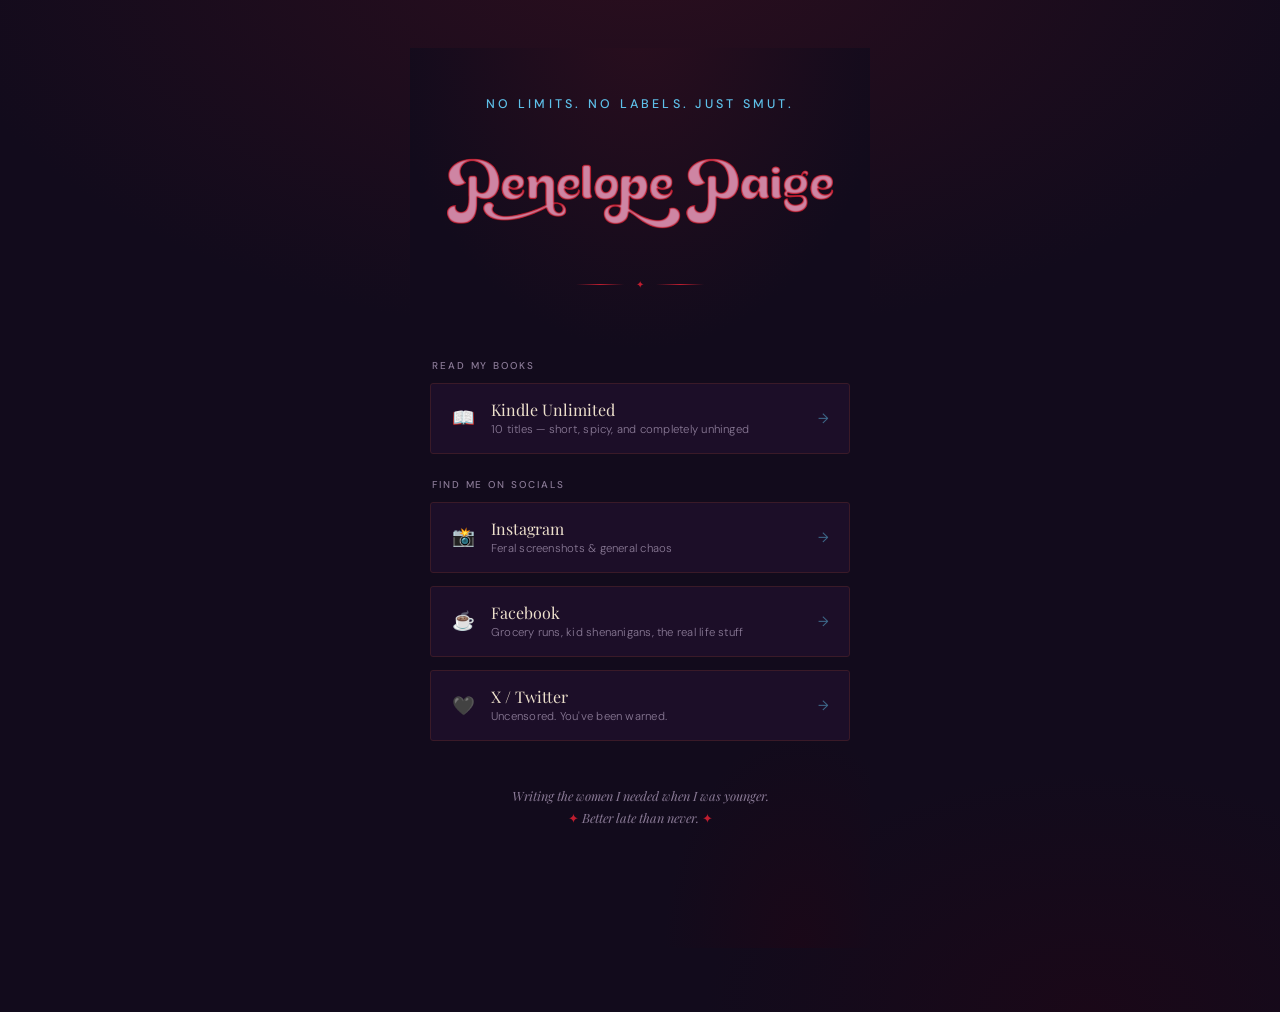
<file: index.html>
<!DOCTYPE html>
<html lang="en">
<head>
  <meta charset="UTF-8" />
  <meta name="viewport" content="width=device-width, initial-scale=1.0" />
  <title>Penelope Paige</title>
  <link rel="preconnect" href="https://fonts.googleapis.com" />
  <link rel="preconnect" href="https://fonts.gstatic.com" crossorigin />
  <link href="https://fonts.googleapis.com/css2?family=DM+Sans:wght@300;400;500&family=Playfair+Display:ital,wght@0,400;1,400&display=swap" rel="stylesheet" />
  <style>
    *, *::before, *::after { box-sizing: border-box; margin: 0; padding: 0; }

    :root {
      --bg:         #120B1C;
      --surface:    #1C1029;
      --border:     #3A1A28;
      --red:        #BF1D2F;
      --red-dark:   #8C1522;
      --blue:       #5EC0E9;
      --blue-dim:   #3A8BAD;
      --cream:      #EDE0CC;
      --muted:      #8A7A96;
      --btn-bg:     #1C0E28;
      --btn-hover:  #261239;
    }

    html, body {
      min-height: 100vh;
      background-color: var(--bg);
      background-image:
        radial-gradient(ellipse 80% 55% at 50% -5%, #2A0E1E 0%, transparent 70%),
        radial-gradient(ellipse 50% 40% at 85% 100%, #1A0818 0%, transparent 60%);
      font-family: 'DM Sans', sans-serif;
      color: var(--cream);
      display: flex;
      flex-direction: column;
      align-items: center;
      padding: 3rem 1.25rem 4rem;
    }

    /* ── Header ── */
    .header {
      text-align: center;
      margin-bottom: 2.75rem;
    }

    .tagline {
      font-family: 'DM Sans', sans-serif;
      font-size: clamp(0.65rem, 2.2vw, 0.78rem);
      font-weight: 500;
      letter-spacing: 0.26em;
      text-transform: uppercase;
      color: var(--blue);
      margin-bottom: 1.5rem;
    }

    .logo-wrap {
      width: min(420px, 90vw);
      margin: 0 auto 1.4rem;
    }

    .logo-wrap img {
      width: 100%;
      height: auto;
      display: block;
    }

    .divider {
      display: flex;
      align-items: center;
      gap: 0.75rem;
      justify-content: center;
    }

    .divider-line {
      height: 1px;
      width: 48px;
      background: linear-gradient(90deg, transparent, var(--red), transparent);
    }

    .divider-mark {
      color: var(--red);
      font-size: 0.6rem;
    }

    /* ── Section label ── */
    .section-label {
      width: 100%;
      max-width: 420px;
      font-size: 0.62rem;
      font-weight: 500;
      letter-spacing: 0.2em;
      text-transform: uppercase;
      color: var(--muted);
      margin-bottom: 0.65rem;
      margin-top: 1.5rem;
      padding-left: 0.1rem;
    }

    /* ── Links ── */
    .links {
      width: 100%;
      max-width: 420px;
      display: flex;
      flex-direction: column;
      gap: 0.8rem;
    }

    .link-card {
      display: flex;
      align-items: center;
      gap: 1rem;
      background: var(--btn-bg);
      border: 1px solid var(--border);
      border-radius: 3px;
      padding: 1rem 1.25rem;
      text-decoration: none;
      color: var(--cream);
      transition: background 0.2s ease, border-color 0.2s ease, transform 0.15s ease;
      position: relative;
      overflow: hidden;
    }

    .link-card::before {
      content: '';
      position: absolute;
      inset: 0;
      background: linear-gradient(105deg, transparent 40%, rgba(191,29,47,0.07) 100%);
      opacity: 0;
      transition: opacity 0.2s ease;
    }

    .link-card:hover {
      background: var(--btn-hover);
      border-color: var(--red);
      transform: translateY(-1px);
    }

    .link-card:hover::before {
      opacity: 1;
    }

    .link-icon {
      font-size: 1.15rem;
      flex-shrink: 0;
      width: 1.5rem;
      text-align: center;
    }

    .link-text {
      flex: 1;
    }

    .link-label {
      font-family: 'Playfair Display', serif;
      font-size: 1rem;
      font-weight: 400;
      color: var(--cream);
      display: block;
      line-height: 1.2;
    }

    .link-sub {
      font-size: 0.71rem;
      font-weight: 300;
      color: var(--muted);
      margin-top: 0.2rem;
      display: block;
      letter-spacing: 0.02em;
    }

    .link-arrow {
      color: var(--blue);
      font-size: 0.85rem;
      opacity: 0.5;
      transition: opacity 0.2s, transform 0.2s;
      flex-shrink: 0;
    }

    .link-card:hover .link-arrow {
      opacity: 1;
      transform: translateX(3px);
    }

    /* ── Socials ── */
    .socials-row {
      display: flex;
      gap: 1.25rem;
      justify-content: center;
      flex-wrap: wrap;
      width: 100%;
      max-width: 420px;
      margin-top: 0.65rem;
    }

    /* ── Footer ── */
    .footer {
      margin-top: 2.75rem;
      text-align: center;
    }

    .footer-quote {
      font-family: 'Playfair Display', serif;
      font-style: italic;
      font-size: 0.8rem;
      color: var(--muted);
      max-width: 300px;
      line-height: 1.7;
    }

    .footer-mark {
      color: var(--red);
      font-style: normal;
    }

    @media (prefers-reduced-motion: reduce) {
      .link-card, .link-arrow { transition: none; }
    }
  </style>
</head>
<body>

  <header class="header">
    <p class="tagline">No limits. No labels. Just smut.</p>
    <div class="logo-wrap">
      <img src="pen_signature_tx.svg" alt="Penelope Paige" />
    </div>
    <div class="divider">
      <span class="divider-line"></span>
      <span class="divider-mark">✦</span>
      <span class="divider-line"></span>
    </div>
  </header>

  <p class="section-label">Read my books</p>
  <nav class="links">
    <a href="https://www.amazon.com/author/penelopepaige" class="link-card" target="_blank" rel="noopener">
      <span class="link-icon">📖</span>
      <span class="link-text">
        <span class="link-label">Kindle Unlimited</span>
        <span class="link-sub">10 titles — short, spicy, and completely unhinged</span>
      </span>
      <span class="link-arrow">→</span>
    </a>
  </nav>

  <p class="section-label">Find me on socials</p>
  <nav class="links">
    <a href="https://instagram.com/penpaigebooks" class="link-card" target="_blank" rel="noopener">
      <span class="link-icon">📸</span>
      <span class="link-text">
        <span class="link-label">Instagram</span>
        <span class="link-sub">Feral screenshots &amp; general chaos</span>
      </span>
      <span class="link-arrow">→</span>
    </a>

    <a href="https://www.facebook.com/penelopepaigebooks" class="link-card" target="_blank" rel="noopener">
      <span class="link-icon">☕</span>
      <span class="link-text">
        <span class="link-label">Facebook</span>
        <span class="link-sub">Grocery runs, kid shenanigans, the real life stuff</span>
      </span>
      <span class="link-arrow">→</span>
    </a>

    <a href="https://x.com/penpaigebooks" class="link-card" target="_blank" rel="noopener">
      <span class="link-icon">🖤</span>
      <span class="link-text">
        <span class="link-label">X / Twitter</span>
        <span class="link-sub">Uncensored. You've been warned.</span>
      </span>
      <span class="link-arrow">→</span>
    </a>
  </nav>

  <footer class="footer">
    <p class="footer-quote">
      Writing the women I needed when I was younger.<br />
      <span class="footer-mark">✦</span> Better late than never. <span class="footer-mark">✦</span>
    </p>
  </footer>

</body>
</html>
</file>
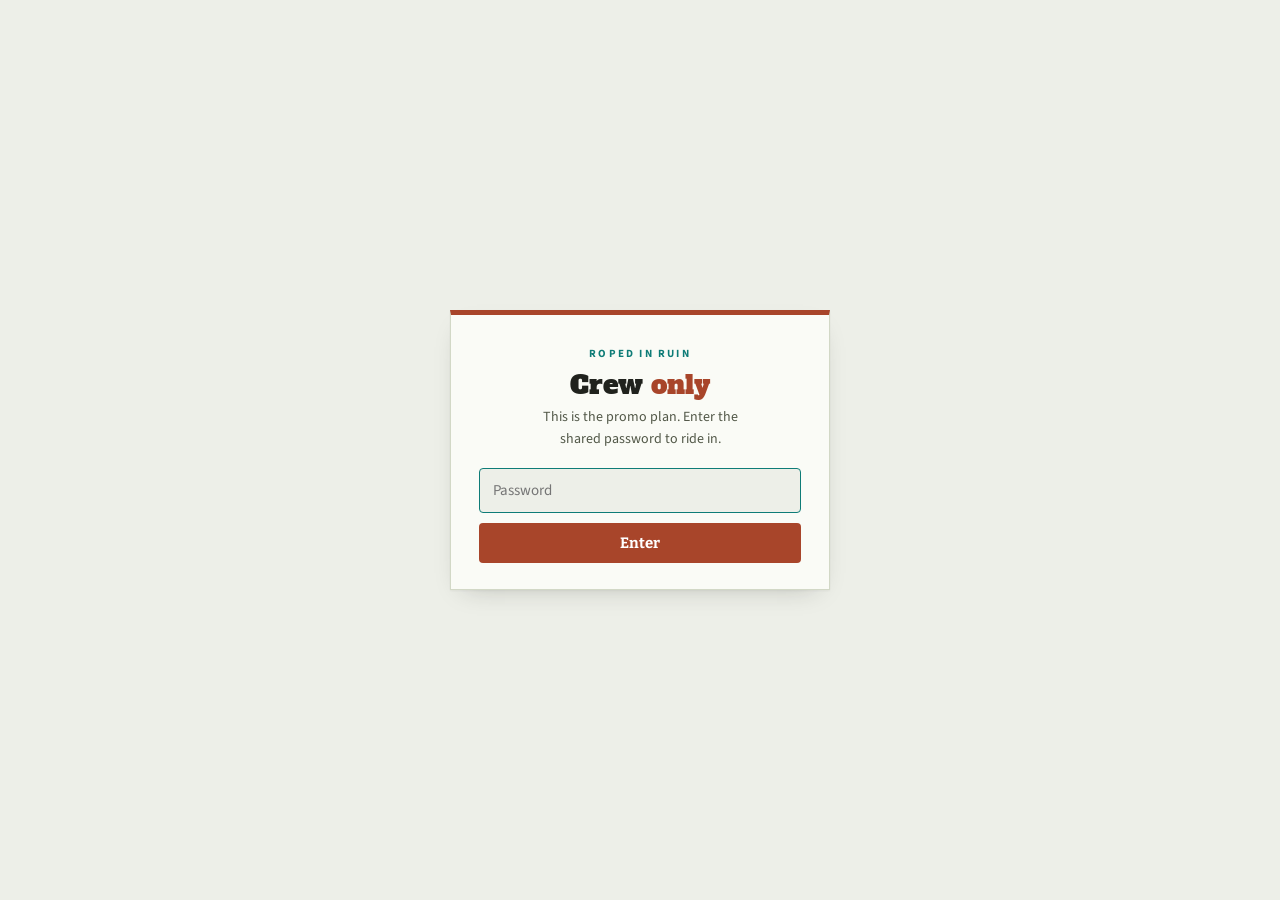
<file: public/roped-in-ruin/promo-plan/index.html>
<!DOCTYPE html>
<html lang="en">
<head>
<meta charset="utf-8">
<meta name="viewport" content="width=device-width, initial-scale=1">
<meta name="robots" content="noindex, nofollow">
<title>Roped in Ruin — Promo Plan</title>
<link rel="preconnect" href="https://fonts.googleapis.com">
<link rel="preconnect" href="https://fonts.gstatic.com" crossorigin>
<link rel="stylesheet" href="https://fonts.googleapis.com/css2?family=Alfa+Slab+One&family=Bitter:ital,wght@0,400;0,600;0,700;1,400&family=Source+Sans+3:ital,wght@0,400;0,600;0,700;1,400&display=swap">
<style>
:root{
  --ground:#EDEFE8; --surface:#FAFBF6; --surface-2:#E3E7DA;
  --ink:#20221D; --ink-2:#525848; --ink-3:#83897A;
  --rule:#D2D8C6; --rule-strong:#B4BCA5;
  --turq:#0E7C77; --turq-soft:#DBECEA;
  --rust:#A8452A; --rust-soft:#F6E4DE;
  --brass:#87681F; --brass-soft:#F2E9D4;
  --shadow:0 1px 2px rgba(32,34,29,.05), 0 10px 26px -14px rgba(32,34,29,.28);
}
@media (prefers-color-scheme: dark){
  :root:not([data-theme="light"]){
    --ground:#15170F; --surface:#1E211A; --surface-2:#282C22;
    --ink:#EEF1E6; --ink-2:#B7BEA9; --ink-3:#848B77;
    --rule:#343930; --rule-strong:#4A5142;
    --turq:#4CC5BA; --turq-soft:#13302E;
    --rust:#DE8862; --rust-soft:#33201A;
    --brass:#CCA657; --brass-soft:#2E2716;
    --shadow:0 1px 2px rgba(0,0,0,.4), 0 10px 26px -14px rgba(0,0,0,.75);
  }
}
*{box-sizing:border-box}
body{margin:0;background:var(--ground);color:var(--ink);font-family:"Source Sans 3","Helvetica Neue",Helvetica,Arial,sans-serif;font-size:15.5px;line-height:1.55;-webkit-font-smoothing:antialiased}
h1,h2,h3,h4{font-family:"Bitter",Georgia,"Times New Roman",serif;text-wrap:balance;margin:0}
.num{font-variant-numeric:tabular-nums}
.wrap{max-width:1100px;margin:0 auto;padding:0 24px 96px}

/* masthead */
.mast{background:var(--surface);border-bottom:1px solid var(--rule)}
.mast-in{max-width:1100px;margin:0 auto;padding:38px 24px 30px}
.eyebrow{font-size:11px;letter-spacing:.2em;text-transform:uppercase;color:var(--turq);font-weight:700}
.mast h1{font-family:"Alfa Slab One",Georgia,serif;font-weight:400;font-size:clamp(32px,5.6vw,58px);line-height:.98;letter-spacing:-.015em;margin:14px 0 0}
.mast h1 span{color:var(--rust)}
.standfirst{margin-top:16px;max-width:68ch;color:var(--ink-2);font-size:16px}
.facts{display:flex;flex-wrap:wrap;gap:0;margin-top:26px;border:1px solid var(--rule);background:var(--rule)}
.fact{flex:1 1 140px;background:var(--surface);padding:14px 18px}
.fact .k{font-size:10.5px;letter-spacing:.16em;text-transform:uppercase;color:var(--ink-3);font-weight:700}
.fact .v{font-family:"Bitter",serif;font-size:19px;font-weight:600;margin-top:1px}
.jump{display:flex;flex-wrap:wrap;gap:8px;margin-top:20px}
.jump a{font-size:12px;font-weight:700;padding:7px 13px;border-radius:999px;background:var(--surface-2);color:var(--ink-2);text-decoration:none}
.jump a:hover{background:var(--turq-soft);color:var(--turq)}

/* section head */
.sec{display:flex;align-items:baseline;gap:12px;margin:56px 0 6px;scroll-margin-top:20px}
.sec h2{font-family:"Source Sans 3",sans-serif;font-size:12.5px;letter-spacing:.2em;text-transform:uppercase;font-weight:700;color:var(--ink-3)}
.sec .ln{flex:1;height:1px;background:var(--rule)}
.lede{color:var(--ink-2);font-size:14.5px;max-width:74ch;margin:10px 0 0}

/* overview timeline */
.tl-scroll{overflow-x:auto;margin-top:20px;border:1px solid var(--rule);background:var(--surface);box-shadow:var(--shadow)}
.tl{min-width:860px;padding:18px 22px 22px}
.tl-months{display:grid;grid-template-columns:repeat(8,1fr);border-bottom:1px solid var(--rule);margin-bottom:6px}
.tl-months div{font-size:10.5px;letter-spacing:.12em;text-transform:uppercase;font-weight:700;color:var(--ink-3);padding:0 0 7px 7px;border-left:1px solid var(--rule)}
.tl-months div:first-child{border-left:none;padding-left:0}
.tl-body{position:relative}
.tl-row{position:relative;height:44px;border-bottom:1px dotted var(--rule)}
.tl-row:last-child{border-bottom:none}
.tl-label{position:absolute;left:0;top:2px;font-size:12px;font-weight:700;z-index:3;color:var(--ink);background:var(--surface);padding-right:8px}
.tl-label em{font-style:normal;color:var(--ink-3);font-weight:400}
.bar{position:absolute;top:23px;height:7px;border-radius:4px}
.bar.tease{background:var(--brass-soft);border:1px solid var(--brass)}
.bar.book{background:var(--turq-soft);border:1px solid var(--turq)}
.mk{position:absolute;top:18px;transform:translateX(-50%);z-index:2}
.mk i{display:block;width:14px;height:14px;border-radius:50%;background:var(--surface);border:2px solid var(--rule-strong);font-style:normal}
.mk.r i{border-color:var(--rust);background:var(--rust);width:16px;height:16px;margin:-1px}
.mk b{position:absolute;top:17px;left:50%;transform:translateX(-50%);font-size:9.5px;font-weight:700;letter-spacing:.04em;white-space:nowrap;color:var(--ink-2)}
.mk.r b{color:var(--rust)}
.today{position:absolute;top:0;bottom:0;width:2px;background:var(--rule-strong);z-index:0}
.today::after{content:"TODAY";position:absolute;bottom:-4px;left:6px;font-size:9px;font-weight:700;letter-spacing:.12em;color:var(--ink-3);white-space:nowrap}
.key{display:flex;flex-wrap:wrap;gap:16px;margin-top:14px;padding-top:13px;border-top:1px solid var(--rule);font-size:12px;color:var(--ink-2)}
.key span{display:inline-flex;align-items:center;gap:6px}
.key i{width:11px;height:11px;border-radius:3px;display:block;font-style:normal;border:1px solid}
.key .kt i{border-color:var(--brass);background:var(--brass-soft)}
.key .kb i{border-color:var(--turq);background:var(--turq-soft)}
.key .kr i{border-radius:50%;border-color:var(--rust);background:var(--rust)}

/* phase blocks */
.phase{margin-top:18px;background:var(--surface);border:1px solid var(--rule);box-shadow:var(--shadow)}
.phase-head{display:flex;flex-wrap:wrap;align-items:baseline;gap:12px;padding:18px 22px;border-bottom:2px solid var(--ink)}
.phase-head .pn{font-family:"Alfa Slab One",serif;font-size:20px;color:var(--rust)}
.phase-head .pt{font-family:"Bitter",serif;font-size:19px;font-weight:700;flex:1;min-width:180px}
.phase-head .pd{font-size:12.5px;font-weight:700;letter-spacing:.05em;color:var(--ink-3);white-space:nowrap}
.phase-body{padding:18px 22px 20px}
.phase-body p.goal{color:var(--ink-2);font-size:14px;margin:0 0 14px}
.cadence{display:grid;grid-template-columns:repeat(auto-fit,minmax(190px,1fr));gap:12px;margin-bottom:16px}
.cad-item{background:var(--surface-2);padding:10px 14px;border-radius:3px}
.cad-item .day{font-size:10.5px;letter-spacing:.14em;text-transform:uppercase;font-weight:700;color:var(--turq)}
.cad-item .what{font-size:13.5px;color:var(--ink-2);margin-top:2px}
.captions{display:flex;flex-wrap:wrap;gap:8px}
.cap-chip{font-size:12.5px;font-style:italic;padding:6px 11px;border-radius:999px;background:var(--brass-soft);color:var(--brass)}
.cap-chip.blank{background:var(--surface-2);color:var(--ink-3);font-style:normal;font-weight:600}
.fillnote{margin-top:14px;padding-top:12px;border-top:1px dashed var(--rule);font-size:12.5px;color:var(--ink-3)}
.fillnote b{color:var(--ink)}

/* spotlight table */
.spot{margin-top:18px;overflow-x:auto;border:1px solid var(--rule);background:var(--surface);box-shadow:var(--shadow)}
.spot table{border-collapse:collapse;width:100%;min-width:640px}
.spot th{text-align:left;font-size:10.5px;letter-spacing:.14em;text-transform:uppercase;color:var(--ink-3);font-weight:700;padding:12px 18px;border-bottom:2px solid var(--ink)}
.spot td{padding:10px 18px;border-bottom:1px solid var(--rule);font-size:14px;vertical-align:top}
.spot tr:last-child td{border-bottom:none}
.spot td.b{font-weight:700}
.spot td.n{color:var(--ink-2)}

/* per-book beat sheets */
.booksec{margin-top:24px;scroll-margin-top:20px}
.book-head{background:var(--surface);border:1px solid var(--rule);border-top:5px solid var(--rust);box-shadow:var(--shadow);padding:22px 24px}
.book-head .ord{font-family:"Alfa Slab One",serif;font-size:15px;color:var(--rust);letter-spacing:.05em}
.book-head h3{font-size:25px;margin-top:4px}
.book-head .by{font-size:14.5px;color:var(--ink-2);margin-top:4px}
.book-head .by em{font-style:italic}
.pillrow{display:flex;flex-wrap:wrap;gap:6px;margin-top:12px}
.pill{font-size:11px;font-weight:700;letter-spacing:.03em;padding:3px 10px;border-radius:999px;background:var(--surface-2);color:var(--ink-2)}
.pill.me{background:var(--turq-soft);color:var(--turq)}
.pill.rel{background:var(--rust-soft);color:var(--rust)}
.beats{margin-top:1px}
.beat{background:var(--surface);border:1px solid var(--rule);border-top:none;padding:18px 24px}
.beat-top{display:flex;flex-wrap:wrap;align-items:baseline;gap:10px;margin-bottom:8px}
.beat-top .wk{font-size:11px;font-weight:700;letter-spacing:.1em;text-transform:uppercase;color:var(--brass);background:var(--brass-soft);padding:3px 9px;border-radius:3px}
.beat-top .nm{font-family:"Bitter",serif;font-size:17px;font-weight:700;flex:1;min-width:140px}
.beat-top .dt{font-size:12.5px;font-weight:700;color:var(--ink-3)}
.beat-goal{font-size:13.5px;color:var(--ink-2);margin-bottom:12px}
.beat-note{margin-top:10px;padding-top:9px;border-top:1px dashed var(--rule);font-size:12.5px;color:var(--ink-3)}
.beat-note b{color:var(--ink)}
.beat.rel{background:var(--rust-soft)}
.beat.rel .beat-top .nm{color:var(--rust)}

footer{margin-top:64px;padding-top:20px;border-top:1px solid var(--rule);font-size:12.5px;color:var(--ink-3);max-width:80ch}

/* ── password gate (semblance of friction; not a vault) ── */
body.locked{overflow:hidden}
body.locked .mast,body.locked .wrap{display:none}
#gate{position:fixed;inset:0;z-index:9999;background:var(--ground);display:grid;place-items:center;padding:24px}
.gate-card{width:100%;max-width:380px;background:var(--surface);border:1px solid var(--rule);border-top:5px solid var(--rust);box-shadow:var(--shadow);padding:30px 28px 26px;text-align:center}
.gate-eyebrow{font-size:11px;letter-spacing:.2em;text-transform:uppercase;color:var(--turq);font-weight:700}
.gate-card h1{font-family:"Alfa Slab One",Georgia,serif;font-weight:400;font-size:26px;line-height:1.05;margin:10px 0 8px;color:var(--ink)}
.gate-card h1 span{color:var(--rust)}
.gate-card p{color:var(--ink-2);font-size:14px;margin:0 auto 18px;max-width:30ch}
.gate-card input{width:100%;font-size:15px;font-family:inherit;padding:11px 13px;border:1px solid var(--rule-strong);border-radius:4px;background:var(--ground);color:var(--ink)}
.gate-card input:focus{outline:none;border-color:var(--turq)}
.gate-card button{width:100%;margin-top:10px;font-family:"Bitter",serif;font-weight:700;font-size:15px;padding:11px 13px;border:none;border-radius:4px;background:var(--rust);color:#fff;cursor:pointer}
.gate-card button:hover{filter:brightness(1.06)}
.gate-err{color:var(--rust);font-size:12.5px;font-weight:700;margin:12px auto 0}
</style>
</head>
<body class="locked">

<div id="gate">
  <form class="gate-card" id="gate-form">
    <div class="gate-eyebrow">Roped in Ruin</div>
    <h1>Crew <span>only</span></h1>
    <p>This is the promo plan. Enter the shared password to ride in.</p>
    <input type="password" id="gate-pass" autocomplete="off" autofocus placeholder="Password" aria-label="Password">
    <button type="submit">Enter</button>
    <p class="gate-err" id="gate-err" hidden>Not quite. Try again.</p>
  </form>
</div>

<script>
(function(){
  // SHA-256 of the shared password. This is a speed bump, not real security:
  // the page content still ships to the browser. To change the password,
  // replace this hash with sha256("<new password>").
  var HASH = "13d447daf1d28a33b85e6d9d19a9dede09f61312d2d168c5baad65be89d4348f";
  var gate = document.getElementById('gate');
  function unlock(){ document.body.classList.remove('locked'); if(gate){ gate.remove(); } }
  var already = false;
  try { already = sessionStorage.getItem('rir_plan_ok') === '1'; } catch(e){}
  if(already){ unlock(); return; }
  var form = document.getElementById('gate-form');
  var err = document.getElementById('gate-err');
  var field = document.getElementById('gate-pass');
  form.addEventListener('submit', function(ev){
    ev.preventDefault();
    var val = field.value || '';
    var done = function(ok){
      if(ok){ try{ sessionStorage.setItem('rir_plan_ok','1'); }catch(e){} unlock(); }
      else { err.hidden = false; field.select(); }
    };
    if(window.crypto && crypto.subtle){
      crypto.subtle.digest('SHA-256', new TextEncoder().encode(val)).then(function(buf){
        var hex = Array.from(new Uint8Array(buf)).map(function(b){return b.toString(16).padStart(2,'0');}).join('');
        done(hex === HASH);
      }).catch(function(){ done(false); });
    } else {
      done(false);
    }
  });
})();
</script>

<header class="mast">
  <div class="mast-in">
    <div class="eyebrow">Series tease → series-wide reveal → each book's own launch</div>
    <h1>Roped in Ruin<br><span>Full Promo Plan</span></h1>
    <p class="standfirst">Everything in one place — the vague-on-purpose tease that starts now, the series reveal, and then each book's detailed, dated beat sheet running through to release. Fill in the specifics (copy, assets, exact dates) as a group; the shape and timing are here to save you the planning.</p>
    <div class="facts">
      <div class="fact"><div class="k">Today</div><div class="v" id="f-today">—</div></div>
      <div class="fact"><div class="k">Days to Book 1</div><div class="v" id="f-days">—</div></div>
      <div class="fact"><div class="k">Tease window</div><div class="v">~6 weeks</div></div>
      <div class="fact"><div class="k">Then</div><div class="v">4 book beat sheets</div></div>
    </div>
    <div class="jump" id="jump-top"></div>
  </div>
</header>

<div class="wrap">

  <div class="sec" id="overview"><h2>The whole runway, at a glance</h2><div class="ln"></div></div>
  <p class="lede">The tease sits up front, series-wide. Once it hands off, each book runs its own confirmed cadence — cover reveal at 10 weeks out, ARCs at 4 — staggered because the releases are.</p>
  <div class="tl-scroll">
    <div class="tl">
      <div class="tl-months" id="tl-months"></div>
      <div class="tl-body" id="tl-body"></div>
      <div class="key">
        <span class="kt"><i></i> Series tease / reveal / engagement</span>
        <span class="kb"><i></i> Book's own cover reveal → release window</span>
        <span class="kr"><i></i> Release day</span>
      </div>
    </div>
  </div>

  <div class="sec" id="phase0"><h2>Phase 0 — World &amp; Concept Tease</h2><div class="ln"></div></div>
  <div class="phase">
    <div class="phase-head"><span class="pn">00</span><span class="pt">Mood only. No names.</span><span class="pd" id="p0-dates"></span></div>
    <div class="phase-body">
      <p class="goal">Vague on purpose — the goal is curiosity, not information. No titles, no author lineup, no series name yet.</p>
      <div class="cadence">
        <div class="cad-item"><div class="day">Monday</div><div class="what">Aesthetic / mood post — dust, rope, boots, whatever your shared visual language is</div></div>
        <div class="cad-item"><div class="day">Wednesday</div><div class="what">A line of text on a plain background, no context</div></div>
        <div class="cad-item"><div class="day">Friday</div><div class="what">Behind-the-scenes glimpse — notes, a moodboard corner, nothing identifiable</div></div>
      </div>
      <div class="captions">
        <span class="cap-chip">"something's been riding into my thoughts lately"</span>
        <span class="cap-chip">"building something a little reckless behind the scenes"</span>
        <span class="cap-chip">"not announcing anything… just kicking up dust"</span>
        <span class="cap-chip">"this one feels different. dustier. hungrier."</span>
        <span class="cap-chip">"every good story needs a little rope and a little ruin"</span>
      </div>
      <div class="fillnote"><b>Bones, not copy —</b> swap these for your own voice, or split them across the four of you so no two accounts sound identical.</div>
    </div>
  </div>

  <div class="sec" id="phase1"><h2>Phase 1 — Series Reveal</h2><div class="ln"></div></div>
  <div class="phase">
    <div class="phase-head"><span class="pn">01</span><span class="pt">Roped in Ruin, out loud for the first time</span><span class="pd" id="p1-dates"></span></div>
    <div class="phase-body">
      <p class="goal">The big hook reveal — series name, the four-author lineup, and the hashtags. Hold titles, covers, and duet names for later phases.</p>
      <div class="cadence">
        <div class="cad-item"><div class="day">Reveal post</div><div class="what">Shared graphic, all four accounts at once — "Four authors. Four cowboys. One shared world of ruin."</div></div>
        <div class="cad-item"><div class="day">Follow-up</div><div class="what">Each author introduces herself to the other three fanbases</div></div>
        <div class="cad-item"><div class="day">Hashtag debut</div><div class="what">#ropedinruin live everywhere, in every bio</div></div>
      </div>
      <div class="fillnote"><b>Worth deciding —</b> exact reveal date and whether it's a single coordinated moment or a slow rollout across the day.</div>
    </div>
  </div>

  <div class="sec" id="phase2"><h2>Phase 2 — Engagement Week</h2><div class="ln"></div></div>
  <div class="phase">
    <div class="phase-head"><span class="pn">02</span><span class="pt">Get readers talking before there's anything to buy</span><span class="pd" id="p2-dates"></span></div>
    <div class="phase-body">
      <p class="goal">Polls and prompts that need an opinion, not just a like.</p>
      <div class="captions">
        <span class="cap-chip">"which cowboy trope has you the most feral?"</span>
        <span class="cap-chip">"what's your biggest ick in a cowboy romance?"</span>
        <span class="cap-chip">"which one of us do you think writes the messiest hero?"</span>
        <span class="cap-chip">"rank them: grumpy, ruined, reckless, redeemable"</span>
      </div>
    </div>
  </div>

  <div class="sec" id="phase3"><h2>Phase 3 — Rolling Book Spotlights</h2><div class="ln"></div></div>
  <p class="lede">Each book gets one week in the spotlight — vibe and trope only, still no title or blurb — timed to land just before that book's own cover reveal.</p>
  <div class="spot">
    <table>
      <thead><tr><th>Book</th><th>Spotlight week</th><th>Leads into</th></tr></thead>
      <tbody id="spot-body"></tbody>
    </table>
  </div>

  <div class="sec" id="beatsheets"><h2>Then: the four book beat sheets</h2><div class="ln"></div></div>
  <p class="lede">From each book's spotlight week onward, this is what runs — dated, detailed, ready to hand off.</p>
  <div class="jump" id="jump-books"></div>
  <div id="books"></div>

  <footer id="footer-note"></footer>
</div>

<script>
(function(){
  function addDays(d,n){ const c=new Date(d); c.setDate(c.getDate()+n); return c; }
  function daysBetween(a,b){ return Math.round((b-a)/86400000); }
  function fmt(d){ return d.toLocaleDateString('en-US',{day:'numeric',month:'short'}); }
  function fmtY(d){ return d.toLocaleDateString('en-US',{day:'numeric',month:'short',year:'numeric'}); }
  function fmtFull(d){ return d.toLocaleDateString('en-US',{weekday:'short',day:'numeric',month:'short',year:'numeric'}); }

  const today = new Date(); today.setHours(0,0,0,0);
  document.getElementById('f-today').textContent = fmtY(today);

  const books = [
    { id:"b1", order:1, title:"Giddy Up, Gorgeous", author:"Dahlia Grae", pen:null, release:[2027,0,23], duet:"Ruined Lies", note:"Opens the series — first impression for the whole world." },
    { id:"b2", order:2, title:"Round 'Em Up, Rambler", author:"Nix Marie", pen:null, release:[2027,1,23], duet:"Ruined Lies", note:"Closes Ruined Lies." },
    { id:"b3", order:3, title:"Saddle Up, Spitfire", author:"Sadie Winchester", pen:null, release:[2027,2,23], duet:"Ruined Vows", note:"Opens Ruined Vows." },
    { id:"b4", order:4, title:"Buckle Up, Buttercup", author:"Penelope Paige", pen:null, release:[2027,3,23], duet:"Ruined Vows", note:"Closes the series — the send-off." }
  ].map(b => ({...b, releaseDate:new Date(...b.release)}));

  books.forEach(b => {
    b.cover = addDays(b.releaseDate, -10*7);
    b.arc = addDays(b.releaseDate, -4*7);
  });

  document.getElementById('f-days').textContent = Math.max(daysBetween(today, books[0].releaseDate),0) + ' days';

  // top jump nav
  const jumpTop = document.getElementById('jump-top');
  [["overview","Overview"],["phase0","Tease"],["phase1","Reveal"],["phase2","Engagement"],["phase3","Spotlights"],["beatsheets","Beat sheets"]]
    .forEach(([id,label]) => jumpTop.innerHTML += '<a href="#'+id+'">'+label+'</a>');

  // phase windows, relative to today
  const p0Start = today, p0End = addDays(today, 20);
  const p1Start = addDays(today,21), p1End = addDays(today,27);
  const p2Start = addDays(today,28), p2End = addDays(today,34);
  document.getElementById('p0-dates').textContent = fmt(p0Start)+' – '+fmt(p0End)+' · ~3 weeks';
  document.getElementById('p1-dates').textContent = fmt(p1Start)+' – '+fmt(p1End)+' · 1 week';
  document.getElementById('p2-dates').textContent = fmt(p2Start)+' – '+fmt(p2End)+' · 1 week';

  // spotlight windows: 1 week, ending ~10 days before each book's cover reveal
  const spotBody = document.getElementById('spot-body');
  books.forEach(b => {
    const spotEnd = addDays(b.cover, -10);
    const spotStart = addDays(spotEnd, -6);
    const tr = document.createElement('tr');
    tr.innerHTML = '<td class="b">'+b.title+' <span style="color:var(--ink-3);font-weight:400">— '+(b.pen||b.author)+'</span></td>'+
      '<td class="n">'+fmt(spotStart)+' – '+fmt(spotEnd)+'</td>'+
      '<td class="n">Cover reveal '+fmtY(b.cover)+'</td>';
    spotBody.appendChild(tr);
  });

  // overview timeline
  const rangeStart = new Date(2026,8,1);
  const rangeEnd = new Date(2027,3,30);
  const span = daysBetween(rangeStart, rangeEnd);
  const pct = d => Math.max(0, Math.min(100, (daysBetween(rangeStart,d)/span)*100));
  const months = ['Sep 26','Oct','Nov','Dec','Jan 27','Feb','Mar','Apr'];
  document.getElementById('tl-months').innerHTML = months.map(m=>'<div>'+m+'</div>').join('');

  let rows = '<span class="today" style="left:'+pct(today)+'%"></span>';
  rows += '<div class="tl-row"><span class="tl-label">Series tease <em>— reveal, engagement</em></span>'+
    '<span class="bar tease" style="left:'+pct(p0Start)+'%;right:'+(100-pct(p2End))+'%"></span></div>';
  books.forEach(b => {
    rows += '<div class="tl-row"><span class="tl-label">'+b.title+' <em>— '+(b.pen||b.author)+'</em></span>'+
      '<span class="bar book" style="left:'+pct(b.cover)+'%;right:'+(100-pct(b.releaseDate))+'%"></span>'+
      '<span class="mk r" style="left:'+pct(b.releaseDate)+'%"><i></i><b>'+fmt(b.releaseDate)+'</b></span></div>';
  });
  document.getElementById('tl-body').innerHTML = rows;

  // per-book beat sheets
  function beatTemplate(b, isLast){
    const rel = b.releaseDate;
    return [
      { wk:"10 weeks", name:"Cover reveal", date:addDays(rel,-10*7),
        goal:"First real visual. Still no blurb.",
        cad:[["Mon","Partial crop / tease of the cover"],["Wed","Full cover reveal, all platforms"],["Fri","Styled aesthetic carousel built around the cover"]],
        caps:["“say hello to her face”","“this cover took my breath away”","“swipe for the vibe check”"] },
      { wk:"8 weeks", name:"Blurb reveal", date:addDays(rel,-8*7),
        goal:"Give readers the actual hook.",
        cad:[["Mon","One line pulled from the blurb, no context"],["Wed","Full blurb reveal graphic"],["Fri","“if you like ___ you'll love this” comp-title post"]],
        caps:[], blank:true },
      { wk:"6 weeks", name:"Meet the leads", date:addDays(rel,-6*7),
        goal:"Build attachment to the characters before the plot matters.",
        cad:[["Mon","Lead 1 — moodboard / aesthetic"],["Wed","Lead 2 — moodboard / aesthetic"],["Fri","Dynamic / trope energy — no names, just vibe"]],
        caps:["“the kind of man who...”","“she would burn it down for...”","celebrity-doppelgänger post"],
        note:"If this is the trio book, add a fourth post for the third lead before Friday's dynamic post." },
      { wk:"4 weeks", name:"ARCs out", date:addDays(rel,-4*7),
        goal:"Get reviews queued up before release day.",
        cad:[["Send","Files out to this book's ARC team"],["Reminder","Last call for ARC sign-ups, if still open"],["Reshare","Early reader reactions as they trickle in"]],
        caps:[], note:"This book runs its own ARC team — cross-promote the sign-up, but the list itself stays separate." },
      { wk:"2 weeks", name:"Teaser + trope stack", date:addDays(rel,-2*7),
        goal:"Give the fence-sitters a reason to commit.",
        cad:[["Mon","First line / first page teaser, no context"],["Wed","Trope list + trigger warnings, stated plainly"],["Fri","Quote-card pull from an early ARC review"]],
        caps:[], blank:true },
      { wk:"1 week", name:"Countdown", date:addDays(rel,-7),
        goal:"Urgency, without giving away anything new.",
        cad:[["Daily stories","7 / 3 / 1 days out"],["Repost","Best early reviews so far"],["Comp post","“if you loved ___, you'll love this”"]],
        caps:[] },
      { wk:"Release day", name:"It's live", date:rel, rel:true,
        goal:"All four accounts post. Buy link everywhere.",
        cad:[["Morning","Launch post on all four accounts"],["Newsletter","Release blast to all four lists"],["All day","Stories — behind the scenes, thank-yous, reader reactions"]],
        caps:["“SHE'S OUT”","“go fall in ruin”"] },
      isLast
        ? { wk:"+1 week", name:"Series send-off", date:addDays(rel,7),
            goal:"Roped in Ruin is fully out in the world — close the loop.",
            cad:[["Recap post","All four books, all four covers, one graphic"],["Thank you","To readers, ARC teams, and each other"],["Reading order","Pin it somewhere permanent — landing page, bios, pinned post"]],
            caps:[] }
        : { wk:"+1 week", name:"The handoff", date:addDays(rel,7),
            goal:"Carry the momentum straight into the next release.",
            cad:[["Post","“next up in Roped in Ruin” pointing at the next book's cover and release date"],["Back matter","Confirm the next book's title and link are in this one's back matter"]],
            caps:[] }
    ];
  }

  const jumpBooks = document.getElementById('jump-books');
  const container = document.getElementById('books');

  books.forEach(b => {
    jumpBooks.innerHTML += '<a href="#'+b.id+'">'+String(b.order).padStart(2,'0')+' · '+b.title+'</a>';

    const daysOut = daysBetween(today, b.releaseDate);
    const section = document.createElement('section');
    section.className = 'booksec';
    section.id = b.id;

    let head = '<div class="book-head">'+
      '<div class="ord">BOOK '+String(b.order).padStart(2,'0')+'</div>'+
      '<h3>'+b.title+'</h3>'+
      '<div class="by">'+b.author+(b.pen?', writing as <em>'+b.pen+'</em>':'')+'</div>'+
      '<div class="pillrow">'+
        '<span class="pill me">'+b.duet+'</span>'+
        '<span class="pill rel">Releases '+fmtFull(b.releaseDate)+'</span>'+
        '<span class="pill">'+(daysOut>=0? daysOut+' days out':'released')+'</span>'+
      '</div>'+
      '<div class="beat-note" style="margin-top:12px;border-top:none;padding-top:0">'+b.note+'</div>'+
    '</div>';

    let beatsHtml = '<div class="beats">';
    beatTemplate(b, b.order===4).forEach(row => {
      beatsHtml += '<div class="beat'+(row.rel?' rel':'')+'">'+
        '<div class="beat-top"><span class="wk">'+row.wk+'</span><span class="nm">'+row.name+'</span><span class="dt">'+fmtFull(row.date)+'</span></div>'+
        '<div class="beat-goal">'+row.goal+'</div>'+
        '<div class="cadence">'+row.cad.map(c=>'<div class="cad-item"><div class="day">'+c[0]+'</div><div class="what">'+c[1]+'</div></div>').join('')+'</div>';
      if(row.blank){
        beatsHtml += '<div class="captions"><span class="cap-chip blank">Book-specific — fill in once the blurb/trope list exists</span></div>';
      } else if(row.caps && row.caps.length){
        beatsHtml += '<div class="captions">'+row.caps.map(c=>'<span class="cap-chip">'+c+'</span>').join('')+'</div>';
      }
      if(row.note){
        beatsHtml += '<div class="beat-note"><b>Note —</b> '+row.note+'</div>';
      }
      beatsHtml += '</div>';
    });
    beatsHtml += '</div>';

    section.innerHTML = head + beatsHtml;
    container.appendChild(section);
  });

  document.getElementById('footer-note').textContent =
    "Phase 0–2 dates are relative to whenever this page is opened, so they'll stay current if you revisit it. Spotlight windows and every book beat-sheet date are computed from the confirmed release dates and the 10/4-week cadence. Everything here is a starting structure — swap in real dates, assets, and copy as the group locks them in.";
})();
</script>

</body>
</html>
</file>
